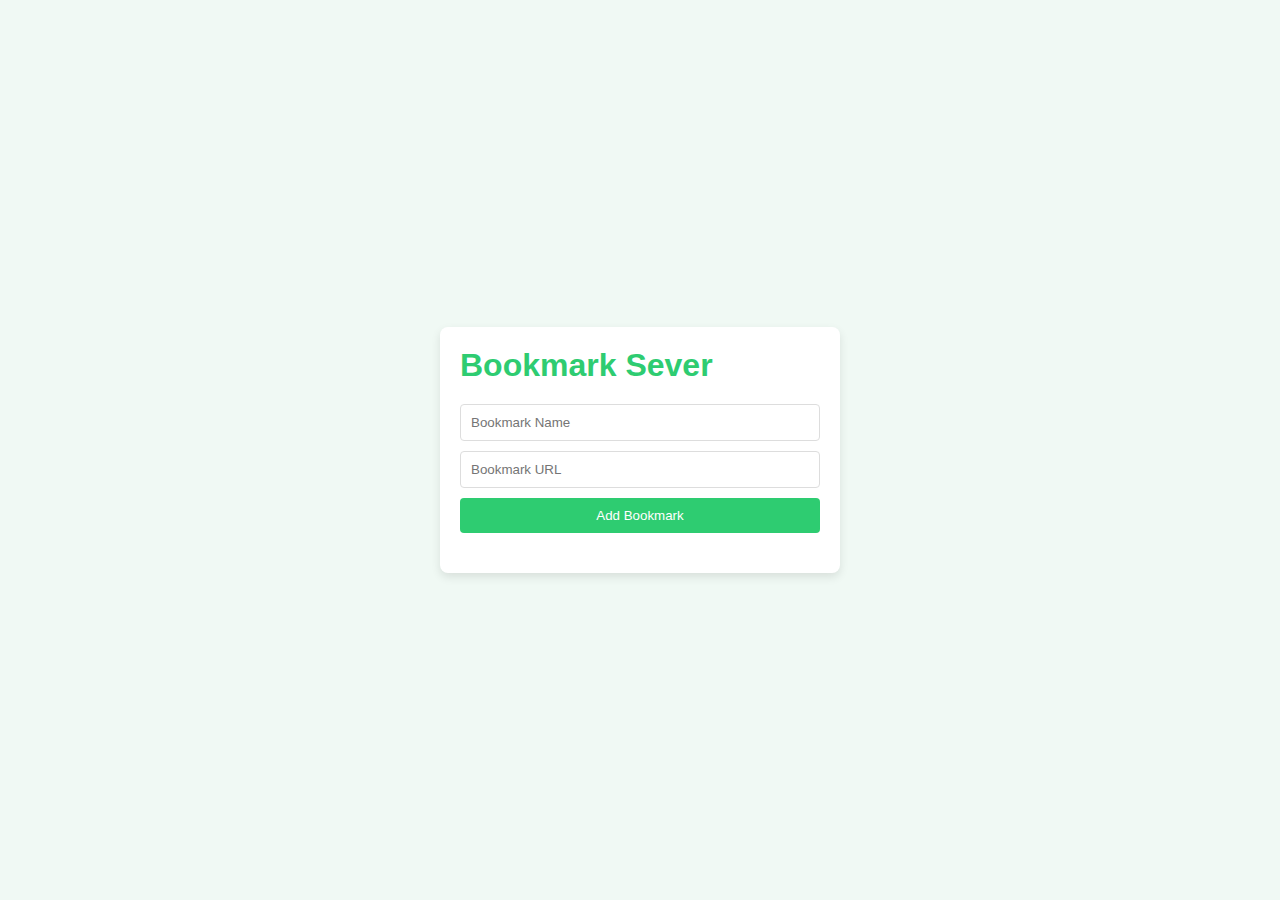
<file: Bookmark Saver/index.html>
<!DOCTYPE html>
<html lang="en">
<head>
    <meta charset="UTF-8">
    <meta name="viewport" content="width=device-width, initial-scale=1.0">
    <title>Bookmark Saver</title>
    <link rel="stylesheet" href="style.css">
</head>
<body>
    <div class="app-container">
        <h1>Bookmark Sever</h1>
        <div class="input-container">
            <input type="text" name="" id="bookmark-name" placeholder="Bookmark Name">
            <input type="url" name="" id="bookmark-url" placeholder="Bookmark URL">
            <button id="add-bookmark">Add Bookmark</button>
        </div>

        <ul id="bookmark-list"></ul>
    </div>

    <script src="script.js"></script>
</body>
</html>
</file>
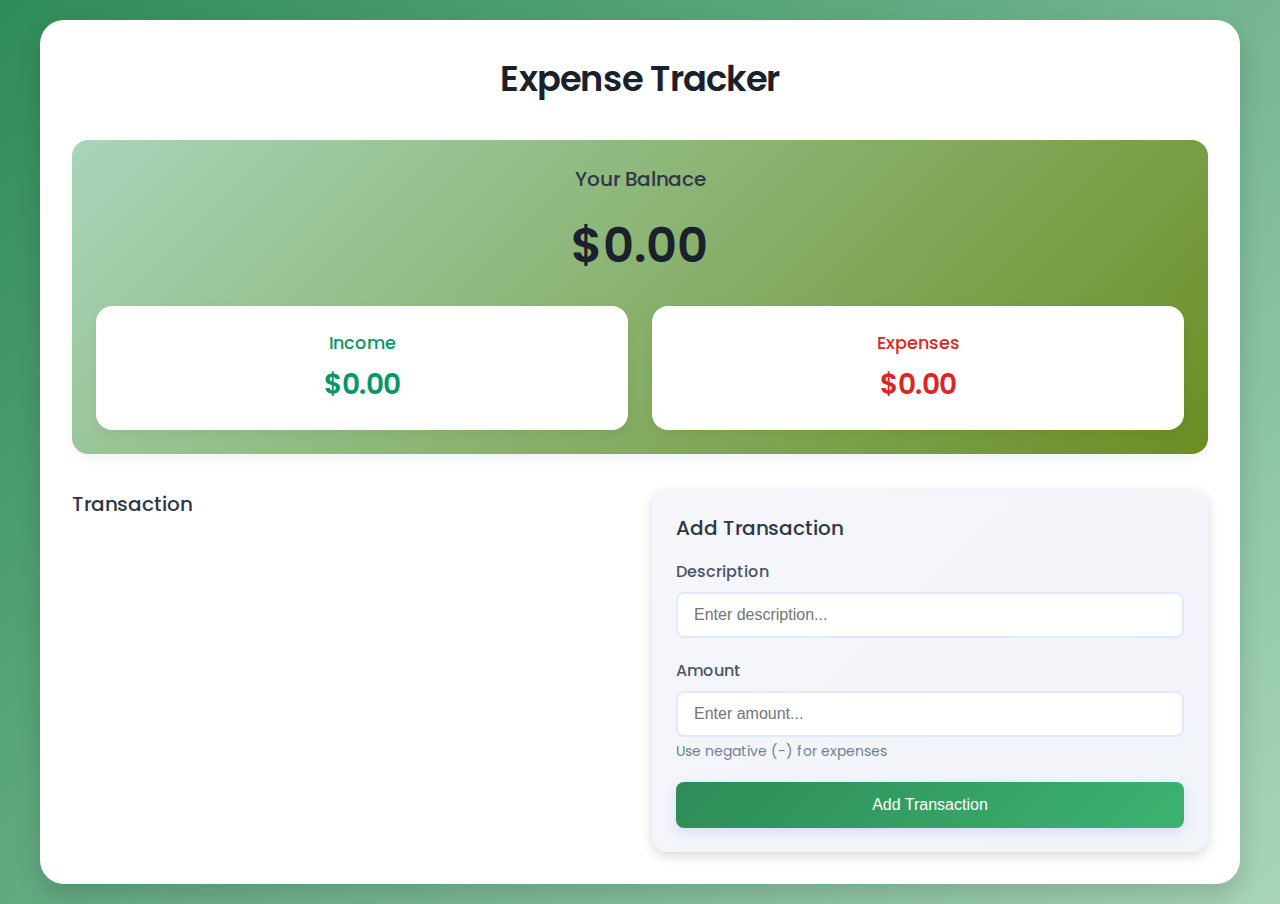
<file: Expense Tracker/index.html>
<!DOCTYPE html>
<html lang="en">
<head>
    <meta charset="UTF-8">
    <meta name="viewport" content="width=device-width, initial-scale=1.0">
    <title>Expense Tracker</title>
    <link rel="stylesheet" href="style.css">
    <link href="https://fonts.googleapis.com/css?family=Poppins:100,100italic,200,200italic,300,300italic,regular,italic,500,500italic,600,600italic,700,700italic,800,800italic,900,900italic" rel="stylesheet" />
</head>
<body>
    <div class="container">
        <h1>Expense Tracker</h1>
        
        <div class="balance-container">
            <h2>Your Balnace</h2>
            <h1 id="balance">$0.00</h1>

            <div class="summary">
                <div class="income">
                    <h3>Income</h3>
                    <p id="income-amount">$0.00</p>
                </div>
                <div class="expenses">
                    <h3>Expenses</h3>
                    <p id="expense-amount">$0.00</p>
                </div>
            </div>       
        </div>

        <div class="main-content">
            <div class="transaction-container">
                <h2>Transaction</h2>
                <ul id="transaction-list">
                    <!--  transactions will be inserted here -->
                </ul>
            </div>

            <div class="form-container">
                <h2>Add Transaction</h2>

                <form action="" id="transaction-form">
                    <div class="form-group">
                        <label for="" form="description">Description</label>
                        <input type="text" name="" id="description" placeholder="Enter description..." required>
                    </div>

                      <div class="form-group">
                        <label for="" form="amount">Amount</label>
                        <input type="number" name="" id="amount" placeholder="Enter amount..." required>
                        <small>Use negative (-) for expenses</small>
                    </div>

                    <button type="submit">Add Transaction</button>
                </form>
            </div>
        </div>

    </div>
    <script src="script.js"></script>
</body>
</html>
</file>
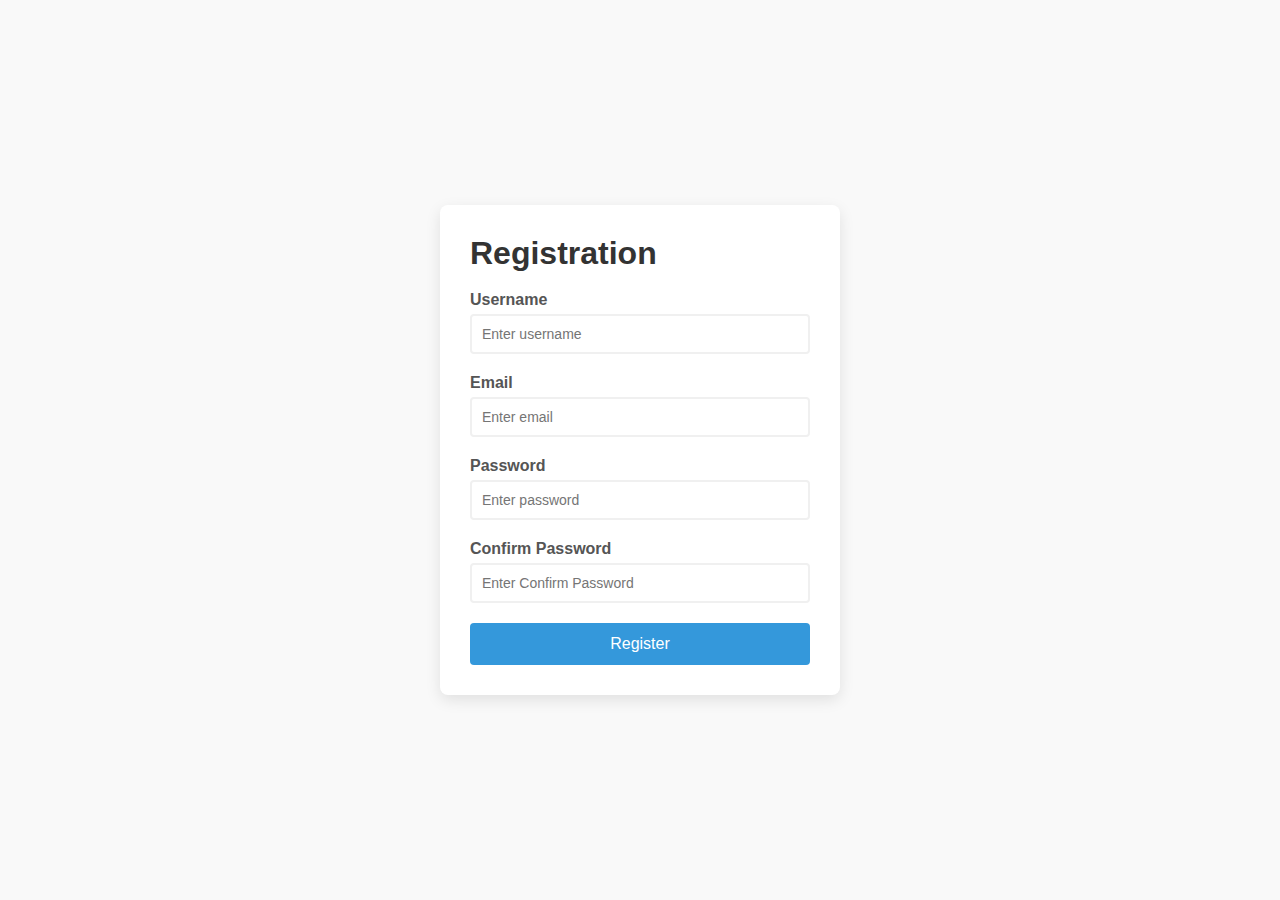
<file: Register/index.html>
<!DOCTYPE html>
<html lang="en">
<head>
    <meta charset="UTF-8">
    <meta name="viewport" content="width=device-width, initial-scale=1.0">
    <title>Form Validators</title>
    <link rel="stylesheet" href="style.css">
</head>
<body>
    <div class="container">
        <form action="" id="registration-form">
            <h1>Registration</h1>

            <!-- username -->
             <div class="form-group">
                <label for="username">Username</label>
                <input type="text" id="username" placeholder="Enter username">
                <small></small>
             </div>

              <!-- email -->
             <div class="form-group">
                <label for="email">Email</label>
                <input type="email" id="email" placeholder="Enter email">
                <small></small>
             </div>

              <!-- password -->
             <div class="form-group">
                <label for="password">Password</label>
                <input type="password" id="password" placeholder="Enter password">
                <small></small>
             </div>

              <!-- ConfirmPassword -->
             <div class="form-group">
                <label for="confirmPassword">Confirm Password</label>
                <input type="password" id="confirmPassword" placeholder="Enter Confirm Password">
                <small></small>
             </div>

             <button type="submit">Register</button>
        </form>
    </div>
    <script src="script.js"></script>
</body>
</html>
</file>
<file: Bookmark Saver/style.css>
*{
    margin: 0;
    padding: 0;
    box-sizing: border-box;
}
body{
    font-family: sans-serif;
    background-color: #f0f9f4;
    color: #333;
    display: flex;
    align-items: center;
    justify-content: center;
    height: 100vh;
}
.app-container{
    background-color: #fff;
    padding: 20px;
    border-radius: 8px;
    box-shadow: 0 4px 10px rgba(0, 0, 0, 0.1);
    max-width: 400px;
    width: 90%;
    align-items: center;
}
h1{
    color: #2ecc71;
    margin-bottom:20px;
}
.input-container{
    display: flex;
    flex-direction: column;
    gap: 10px;
    margin-bottom:20px;
}
input{
    padding: 10px;
    border-radius: 4px;
    border: 1px solid #ddd;
}
button{
    padding: 10px;
    background-color: #2ecc71;
    color: white;
    border:none;
    border-radius: 4px;
    cursor: pointer;
    transition: background-color 0.3s ease;
}
button:hover{
    background-color: #27ae60;
}
#bookmark-list{
    list-style: none;
    padding: 0;
}
#bookmark-list li{
    background-color: #f9f9f9;
    padding: 10px;
    border: 1px solid #ddd;
    border-radius: 4px;
    margin-bottom: 10px;
    display: flex;
    justify-content: space-between;
    align-items: center;
}
#bookmark-list a{
    color: #2ecc71;
    text-decoration: none; 
}
#bookmark-list button{
    background-color: #e74c3c;
    padding: 5px 10px;
}
#bookmark-list button:hover{
    background-color: #c0392b;
}
</file>
<file: Expense Tracker/style.css>
*{
    margin: 0;
    padding: 0;
    box-sizing: border-box;
}

body{
    background: linear-gradient(135deg, #2e8b57, #a8d5ba);
    min-height: 100vh;
    font-family: "Poppins", sans-serif;
    display: flex;
    align-items: center;
    justify-content:center;
    padding: 20px;
    color: #2d3436;
}

.container{
    width: 100%;
    max-width: 1200px;
    background-color: #fff;
    padding: 2rem;
    border-radius: 24px;
    box-shadow: 0 12px 24px rgba(0, 0, 0, 0.15);
}

h1{
    text-align: center;
    color: #1a202c;
    margin-bottom: 35px;
    font-size: 2.2rem;
    font-weight: 600;
    letter-spacing: -0.5px;
}

h2{
    color: #2d3748;
    margin-bottom: 1rem;
    font-size: 1.25rem;
    font-weight: 500;
}

.balance-container{
    text-align: center;
    margin-bottom: 35px;
    padding: 24px;
    background: linear-gradient(135deg, #a8d5ba, #6b8e23);
    border-radius: 1rem;
    box-shadow: 0 4px 12px rgba(0, 0, 0, 0.05);
}

.balance-container h1{
    font-size: 3rem;
    margin: 15px 0;
}
.summary{
    display: grid;
    grid-template-columns: 1fr 1fr;
    gap: 24px;
    margin-top: 24px;
}
.main-content{
    display: grid;
    grid-template-columns: 1fr 1fr;
    gap: 24px;
}
.income, .expenses{
    background-color: white;
    padding: 24px;
    border-radius: 1rem;
    box-shadow: 0 4px 12px rgba(0, 0, 0, 0.05);
    transition: transform 0.2s ease;
}
.income:hover,
.expenses:hover{
    transform: translateY(-2px);
}

.income h3{
    color: #059669;
    font-size: 1.1rem;
    font-weight: 500;
}
.expenses h3{
    color:#dc2626;
    font-size: 1.1rem;
    font-weight: 500;
}

.income p,
.expenses p {
    margin-top: 8px;
    font-size: 1.75rem;
    font-weight: 600;
}

.income p{
     color: #059669;
}
.expenses p{
    color:#dc2626;
}
.transaction-container{
    height: 100%;
    display: flex;
    flex-direction: column;
}
#transaction-list{
    list-style: none;
    max-height: 500px;
    overflow-y: auto;
    padding-right: 8px;
    flex-grow: 1;
}
#transaction-list::-webkit-scrollbar{
    width: 8px;
}
#transaction-list::-webkit-scrollbar-track{
   /* track is the bg of the scrollbar */
    background-color: #f1f1f1;
    border-radius: 4px;
}
#transaction-list::-webkit-scrollbar-thumb{
     /* thumb is the draggble part of the scrollbar */
     background-color: #cbd5e0;
     border-radius: 4px;

}
#transaction-list::-webkit-scrollbar-thumb:hover{
    background-color: #a0aec0;
}

.transaction{
    display: flex;
    justify-content: space-between;
    align-items: center;
    padding: 1rem 1.2rem;
    margin-bottom: 12px;
    border-radius: 12px;
    background-color: #fff;
    box-shadow: 0 2px 8px rgba(0, 0, 0, 0.05);
    transition: all 0.2s ease;
    border-right:5px solid;
    animation: slideIn 0.3s ease;
}
@keyframes slideIn{
    from{
        opacity: 0;
        transform: translateX(-20px);
    }
    to{
        opacity: 1;
        transform: translateX(0px);
    }
}
.transaction:hover{
    transform: translateX(4px);
    box-shadow: 0 4px 12px rgba(0, 0, 0, 0.1);
}
.transaction.income{
    border-right-color: #059669;
}
.transaction.expenses{
    border-right-color: #dc2626;
}

.transaction .delete-btn{
    background: none;
    border: none;
    color: #dc2626;
    cursor: pointer;
    font-size: 1.4rem;
    opacity: 0;
    transition: all 0.2s ease;
    padding: 4px 8px;
    border-radius: 4px;
    margin-left: 12px;
}
.transaction:hover .delete-btn{
    opacity: 1;
}

.transaction .delete-btn:hover{
    background-color: #fee2e2;
    transform: scale(1.1);
}
.form-container{
    background: linear-gradient(135deg, #f6f6fb, #f1f4f8);
    padding: 24px;
    border-radius: 16px;
    box-shadow: 0 4px 12px rgba(0, 0, 0, 0.15);
    height: 100%;
    display: flex;
    flex-direction: column;
}

.form-container form{
    height: 100%;
    display: flex;
    flex-direction: column;
}
.form-group{
    margin-bottom: 20px;
}

label{
    display: block;
    margin-bottom: 8px;
    color: #4a5568;
    font-weight: 500;
}
input{
    width: 100%;
    padding: 12px 16px;
    border: 2px solid #e2e8fe;
    border-radius: 8px;
    font-size: 1rem;
    transition: all 0.2s ease;
    background-color: white;
}
input:focus{
    outline: none;
    border-color: #667eea;
    box-shadow: 0 0 0 3px rgba(102, 126, 234, 0.1);
}
input:hover{
    border-color: #cbd5e0;
}
small{
    color: #718096;
    font-size: 0.875rem;
    margin-top: 4px;
    display: block;
}
button[type="submit"]{
    width: 100%;
    padding: 14px;
    background: linear-gradient(135deg, #2e8b57 0%, #3cb371 100%);
    color: white;
    border: none;
    border-radius: 8px;
    cursor: pointer;
    font-size: 1rem;
    font-weight: 500;
    transition: all 0.2s ease;
    box-shadow: 0 4px 12px rgba(102, 126, 234, 0.2);
    margin-top: auto;
}

button[type="submit"]:hover{
    transform: translateY(-2px);
    box-shadow: 0 6px 16px rgba(102, 126, 234, 0.3);
}

button[type="submit"]:active{
    transform: translateY(0);
}

@media (max-width: 900px){
    .main-content{
        grid-template-columns: 1fr;
    }
    #transaction-list{
        max-height: 300px;
    }
}

@media (max-width:400px){
    .container{
        padding: 24px;
    }
    .summary{
        grid-template-columns: 1fr;
        gap: 16px;
    }
    .balance-container h1{
        font-size: 2.5rem;
    }

    .income p,
    .expenses p{
        font-size: 1.5rem;
    }
    .transcation{
        padding:14px 16px;
    }
    h1{
        font-size: 1.8rem;
    }
}
</file>
<file: Register/style.css>
*{
    margin: 0;
    padding: 0;
    box-sizing: border-box;
}
body{
    background-color: #f9f9f9;
    font-family: sans-serif;
    display: flex;
    align-items: center;
    justify-content: center;
    min-height: 100vh;
}
.container{
    background-color:#fff;
    width: 100%;
    box-shadow: 0px 5px 15px rgba(0, 0, 0, 0.1);
    max-width: 400px;
    padding: 30px;
    border-radius: 8px;
    overflow: hidden;

}
h1{
    color: #333;
    align-items: center;
    margin-bottom: 1.2rem;
}
.form-group{
    margin-bottom: 20px;
    position: relative;
}
 label{
    display: block;
    margin-bottom: 5px;
    color: #555;
    font-weight: bold;
}
 input{
    border: 2px solid #f0f0f0;
    border-radius: 4px;
    display: block;
    width: 100%;
    padding: 10px;
    font-size:14px;
    transition: border-color 0.3s;
}
input:focus{
    outline: none;
    border-color: #3498db;
}
small{
    visibility: hidden;
    position: absolute;
    bottom: -18px;
    left: 0;
    font-size: 12px;
}
button{
    cursor: pointer;
    background:#3498db;
    border: none;
    color: white;
    display: block;
    font-size: 1rem;
    margin-top: 20px;
    padding: 12px;
    border-radius: 4px;
    width: 100%;
    transition: background-color 0.3s;
}
button:hover{
    background-color: #2980b9;
}
.form-group.error input{
    border-color: #e74c3c;
}
.form-group.success input{
    border-color: #2ecc71;
}
.form-group.error small{
    visibility: visible;
    color: #e74c3c;
}
</file>
